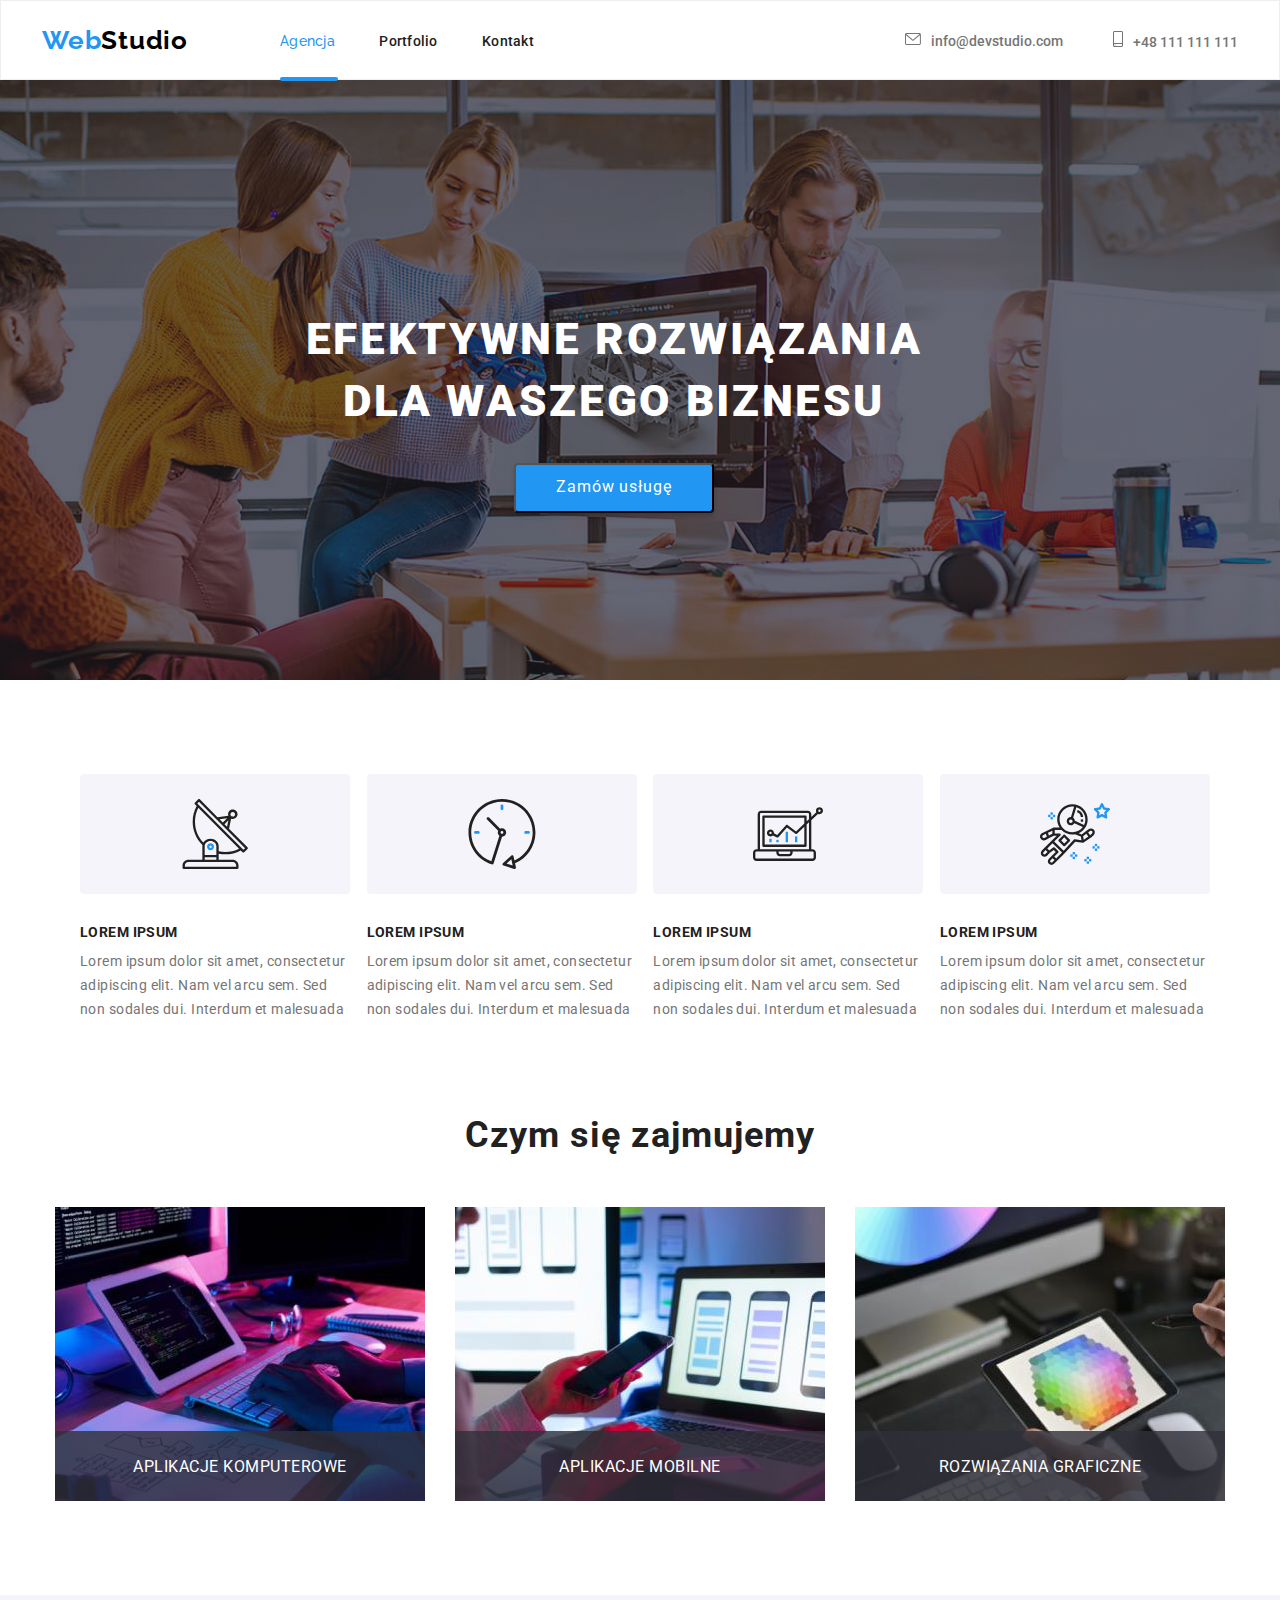
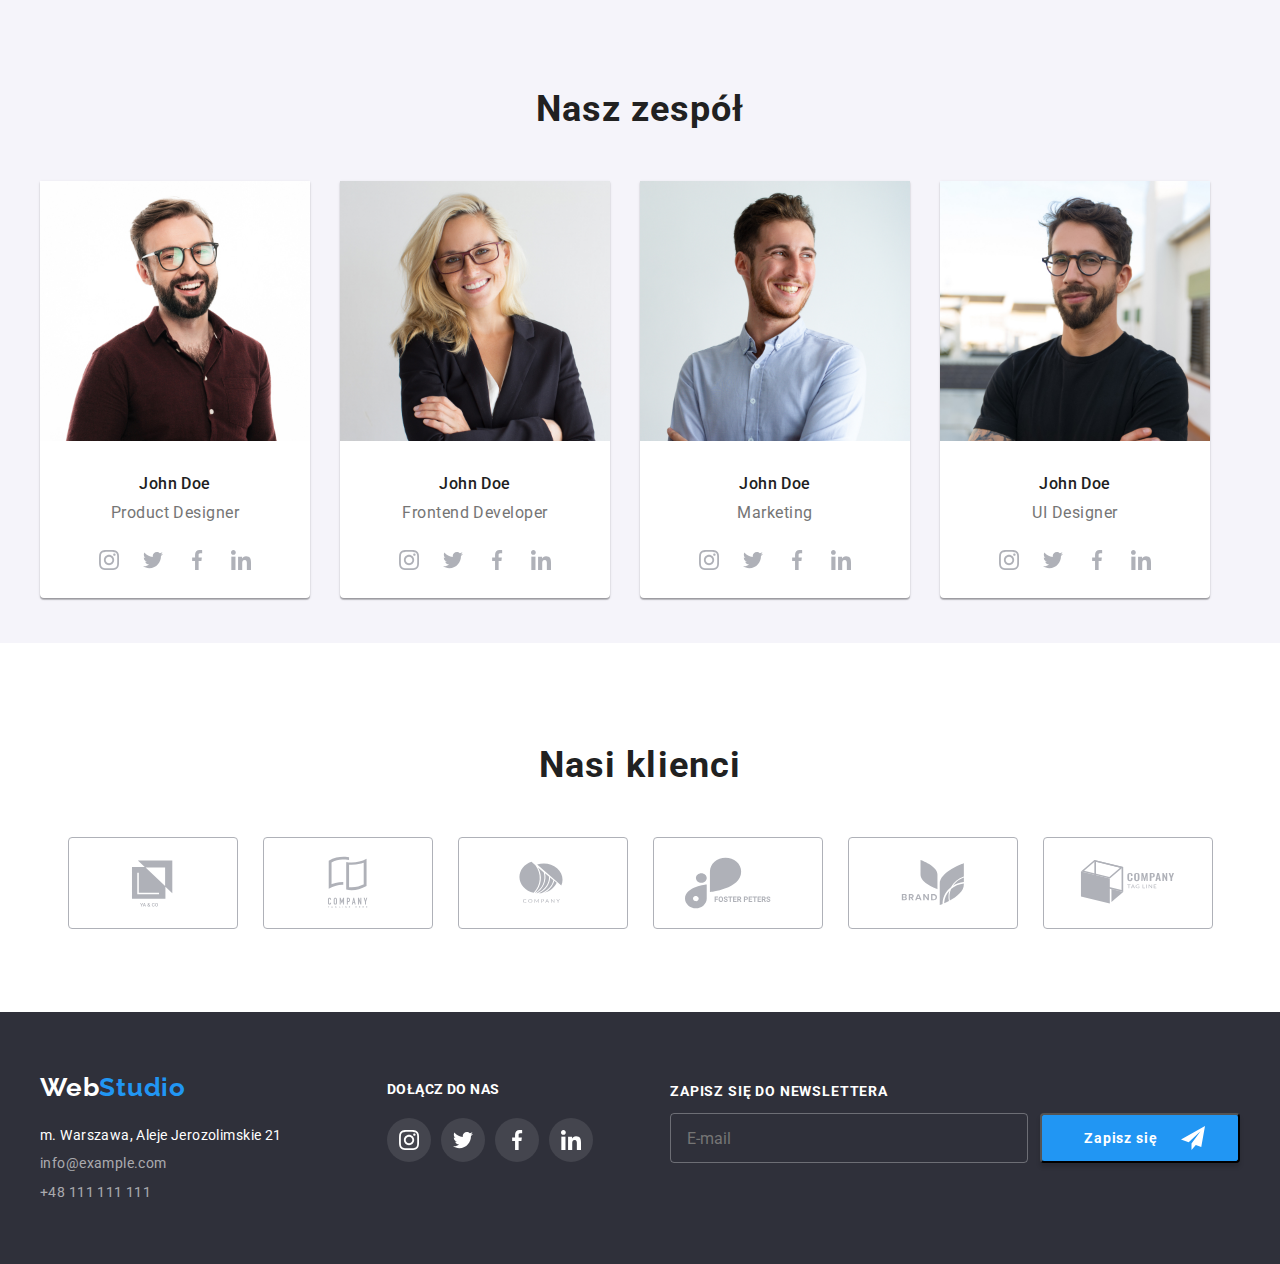
<file: index.html>
<!DOCTYPE html>
<html lang="pl">
<head>
    <meta charset="UTF-8">
    <meta http-equiv="X-UA-Compatible" content="IE=edge">
    <meta name="viewport" content="width=device-width, initial-scale=1.0">
    <title>Studio</title>
    <link rel="stylesheet" href="https://cdnjs.cloudflare.com/ajax/libs/modern-normalize/1.0.0/modern-normalize.min.css" />
    <link rel="stylesheet" href="./css/main.min.css" />
    <link rel="stylesheet" href="https://cdnjs.cloudflare.com/ajax/libs/animate.css/4.1.1/animate.min.css" />
    <link href="https://fonts.googleapis.com/css2?family=Raleway:wght@700&family=Roboto:wght@400;500;700;900&display=swap"
        rel="stylesheet">
</head>
<body>
    <header>
        <div class="container">
            <div class="menu">
                <a class="logo__link" href="index.html"><span class="logo__web">Web</span>Studio</a>
                <nav>
                    <a class="nav__agency--active" href="index.html">Agencja</a>
                    <a class="nav__portfolio" href="portfolio.html">Portfolio</a>
                    <a class="nav__contact" href="#kontakt">Kontakt</a>
                </nav>
            
                <div class="mail">
                    <svg class="mail-icon" width="16" height="12">
                        <use href="./images/icons.svg#icon-envelope"></use>
                    </svg>info@devstudio.com</div>

                <div class="tel">
                    <svg class="tel-icon" width="10" height="16">
                        <use href="./images/icons.svg#icon-smartphone"></use>
                    </svg>+48 111 111 111</div>
            </div>
        
        </div>
    </header>
    <main>
        <div class="slogan__section">
            <div class="container">
                <div class="slogan__company">
                    <h1 class="slogan__slogan">EFEKTYWNE ROZWIĄZANIA DLA WASZEGO BIZNESU</h1>
                    <button class="slogan__button" type="button" data-modal-open> Zamów usługę</button>
                </div>
            </div>
        </div>
        <div class="advantages__section">
            <div class="container">
                <div class="advantages__box">
                    <ul class="advantages__list">
                        <li class="lorem-ipsum">
<div class="advantages__icon">
    <svg class="advantages-svg" width="70" height="70">
        <use href="./images/icons.svg#icon-satellite"></use>
    </svg>
</div>
                            <h4 class="lorem-ipsum--darker">Lorem ipsum</h4>
                            <p class="lorem-ipsum--lighter">Lorem ipsum dolor sit amet, consectetur adipiscing elit. Nam vel
                                arcu
                                sem. Sed non sodales dui. Interdum et malesuada</p>
                        </li>
                        <li class="lorem-ipsum">
<div class="advantages__icon">
    <svg class="advantages-svg" width="70" height="70">
        <use href="./images/icons.svg#icon-clock"></use>
    </svg>
</div>
                            <h4 class="lorem-ipsum--darker">Lorem ipsum</h4>
                            <p class="lorem-ipsum--lighter">Lorem ipsum dolor sit amet, consectetur adipiscing elit. Nam vel
                                arcu
                                sem. Sed non sodales dui. Interdum et
                                malesuada</p>
                        </li>
                        <li class="lorem-ipsum">
<div class="advantages__icon">
    <svg class="advantages-svg" width="70" height="70">
        <use href="./images/icons.svg#icon-diagram"></use>
    </svg>
</div>
                            <h4 class="lorem-ipsum--darker">Lorem ipsum</h4>
                            <p class="lorem-ipsum--lighter">Lorem ipsum dolor sit amet, consectetur adipiscing elit. Nam vel
                                arcu
                                sem. Sed non sodales dui. Interdum et
                                malesuada</p>
                        </li>
                        <li class="lorem-ipsum">
                            <div class="advantages__icon">
                                <svg class="advantages-svg" width="70" height="70">
                                    <use href="./images/icons.svg#icon-astronaut"></use>
                                </svg>
                            </div>
                            <h4 class="lorem-ipsum--darker">Lorem ipsum</h4>
                            <p class="lorem-ipsum--lighter">Lorem ipsum dolor sit amet, consectetur adipiscing elit. Nam vel
                                arcu
                                sem. Sed non sodales dui. Interdum et
                                malesuada</p>
                        </li>
                    </ul>
                </div>
            </div>
        </div>
        <div class="what-we-do">
            <div class="container">
                <section class="what-we-do__section">
                    <h2 class="what-we-do__text">Czym się zajmujemy</h2>
                    <div class="what-we-do__examples">
                        <div class="what-we-do__card">
                        <img class="code" src="images/code.jpg"
                            alt="Zdjęcie przedstawia procedurę tworzenia aplikacji/strony przez programistę na podstawie schematu znajdującego się na kartce"
                            width="370" height="294" />
                            <p class="product-type">Aplikacje komputerowe </p>
                        </div>
                       <div class="what-we-do__card">
                           <img class="design" src="images/design.jpg"
                            alt="Zdjęcie przedstawia proces przygotowywaniu  wizualnego układu strony/aplikacji przez programistę na podstawie wytycznych dostarczonych przez klienta"
                            width="370" height="294" />
                            <p class="product-type-2">Aplikacje mobilne </p>
                        </div>
                        <div class="what-we-do__card">
                            <img class="color-picture" src="images/color.jpg"
                            alt="Zdjęcie przestawia moment doboru kolorystyki odpowiedniej do wizualnego wyglądu strony/aplikacji"
                            width="370" height="294" />
                            <p class="product-type-3">Rozwiązania graficzne </p>
                        </div>
                    </div>
                </section>
            </div>
        </div>
        <div class="our-team">
            <div class="container">
                <section class="our-team__section">
                    <h2 class="our-team__text">Nasz zespół</h2>
                    <ul class="our-team__members-list">
                        <li class="our-team__member">
                            <img src="images/productdesigner.jpg"
                                alt="Zdjęcie przedstawia  szeroko uśmiechającego się mężczyznę w okularach z zarostem na twarzy"
                                width="270" height="260" />
                            <p class="member-name">John Doe</p>
                            <p class="member-class">Product Designer</p>
                            <div class="social">
                                <a class="social-icon">
                                    <svg class="instagram" width="20" height="20">
                                        <use href="./images/icons.svg#icon-instagram"></use>
                                    </svg>
                                </a>
                                <a class="social-icon">
                                    <svg class="twitter" width="20" height="20">
                                        <use href="./images/icons.svg#icon-twitter"></use>
                                    </svg>
                                </a>
                                <a class="social-icon">
                                    <svg class="facebook" width="20" height="20">
                                        <use href="./images/icons.svg#icon-facebook"></use>
                                    </svg>
                                </a>
                                <a class="social-icon">
                                    <svg class="linkedin" width="20" height="20">
                                        <use href="./images/icons.svg#icon-linkedin"></use>
                                    </svg>
                                </a>
                                </div>
                        </li>
                        <li class="our-team__member">
                            <img src="images/frontenddeveloper.jpg"
                                alt="Zdjęcie przedstawia  szeroko uśmiechającą się kobietę w okularach" width="270"
                                height="260" />
                            <p class="member-name">John Doe</p>
                            <p class="member-class">Frontend Developer</p>
                            <div class="social">
                                <a class="social-icon">
                                    <svg class="instagram" width="20" height="20">
                                        <use href="./images/icons.svg#icon-instagram"></use>
                                    </svg>
                                </a>
                                <a class="social-icon">
                                    <svg class="twitter" width="20" height="20">
                                        <use href="./images/icons.svg#icon-twitter"></use>
                                    </svg>
                                </a>
                                <a class="social-icon">
                                    <svg class="facebook" width="20" height="20">
                                        <use href="./images/icons.svg#icon-facebook"></use>
                                    </svg>
                                </a>
                                <a class="social-icon">
                                    <svg class="linkedin" width="20" height="20">
                                        <use href="./images/icons.svg#icon-linkedin"></use>
                                    </svg>
                                </a>
                                </div>
                        </li>
                        <li class="our-team__member">
                            <img src="images/marketing.jpg" alt="Zdjęcie przedstawia szeroko uśmiechającego się mężczyznę"
                                width="270" height="260" />
                            <p class="member-name">John Doe</p>
                            <p class="member-class">Marketing</p>
                            <div class="social">
                                <a class="social-icon">
                                    <svg class="instagram" width="20" height="20">
                                        <use href="./images/icons.svg#icon-instagram"></use>
                                    </svg>
                                </a>
                                <a class="social-icon">
                                    <svg class="twitter" width="20" height="20">
                                        <use href="./images/icons.svg#icon-twitter"></use>
                                    </svg>
                                </a>
                                <a class="social-icon">
                                    <svg class="facebook" width="20" height="20">
                                        <use href="./images/icons.svg#icon-facebook"></use>
                                    </svg>
                                </a>
                                <a class="social-icon">
                                    <svg class="linkedin" width="20" height="20">
                                        <use href="./images/icons.svg#icon-linkedin"></use>
                                    </svg>
                                </a>
                                </div>
                        </li>
                        <li class="our-team__member">
                            <img src="images/uidesigner.jpg"
                                alt="Zdjęcie przedstawia lekko uśmiechającego się mężczyznę w okularach" width="270"
                                height="260" />
                            <p class="member-name">John Doe</p>
                            <p class="member-class">UI Designer</p> 
                                    <div class="social">
                                        <a class="social-icon">
                                            <svg class="instagram" width="20" height="20">
                                                <use href="./images/icons.svg#icon-instagram"></use>
                                            </svg>
                                       </a>
                                    <a class="social-icon">
                                        <svg class="twitter" width="20" height="20">
                                            <use href="./images/icons.svg#icon-twitter"></use>
                                        </svg>
                                    </a>
                                    <a class="social-icon">
                                        <svg class="facebook" width="20" height="20">
                                            <use href="./images/icons.svg#icon-facebook"></use>
                                        </svg>
                                    </a>
                                    <a class="social-icon">
                                        <svg class="linkedin" width="20" height="20">
                                            <use href="./images/icons.svg#icon-linkedin"></use>
                                        </svg>
                                    </a>
                                    </div>
                        </li>
                    </ul>
                </section>
            </div>
        </div>
        <div class="our-customers__section">
                <h2 class="our-customers__text">Nasi klienci</h2>
                <div class="customers-icons-container">
        <div class="customer-icon">
        <svg class="customer-svg" width="106" height="60">
            <use href="./images/icons.svg#icon-logo-ya-co"></use>
        </svg>
        </div>
       <div class="customer-icon">
        <svg class="customer-svg" width="106" height="60">
            <use href="./images/icons.svg#icon-company-tag-line-here"></use>
        </svg>
        </div>
        <div class="customer-icon">
        <svg class="customer-svg" width="106" height="60">
            <use href="./images/icons.svg#icon-company"></use>
        </svg>
        </div>
        <div class="customer-icon">
        <svg class="customer-svg" width="106" height="60">
            <use href="./images/icons.svg#icon-foster-peters"></use>
        </svg>
        </div>
        <div class="customer-icon">
        <svg class="customer-svg" width="106" height="60">
            <use href="./images/icons.svg#icon-logo-brand"></use>
        </svg>
        </div>
        <div class="customer-icon">
        <svg class="customer-svg" width="106" height="60">
            <use href="./images/icons.svg#icon-company-tag-line"></use>
        </svg>
        </div>
        </div>
            </div>
    
    </main>
<footer class="footer__section">
    <div class="footer__container">
        <div class="footer">
            <div><a class="logo__footer" href="index.html">Web<span class="logo__footer-span">Studio</span></a></div>
            <div>
                <address class="address" id="kontakt">
                    <span class="address__footer">m. Warszawa, Aleje Jerozolimskie 21</span>
                    <span class="mail__footer">info@example.com</span>
                    <span class="tel__footer">+48 111 111 111</span>
                </address>
            </div>
        </div>
        <div class="social__footer">
            <b class="social__footer-text"> DOŁĄCZ DO NAS </b>

            <div class="social__footer-icons">
                <a class="social-icon-footer">
                    <svg class="instagram-footer" width="20" height="20">
                        <use href="./images/icons.svg#icon-instagram"></use>
                    </svg>
                </a>
                <a class="social-icon-footer">
                    <svg class="twitter-footer" width="20" height="20">
                        <use href="./images/icons.svg#icon-twitter"></use>
                    </svg>
                </a>
                <a class="social-icon-footer">
                    <svg class="facebook-footer" width="20" height="20">
                        <use href="./images/icons.svg#icon-facebook"></use>
                    </svg>
                </a>
                <a class="social-icon-footer">
                    <svg class="linkedin-footer" width="20" height="20">
                        <use href="./images/icons.svg#icon-linkedin"></use>
                    </svg>
                </a>
            </div>
        </div>

        <div class="newsletter">
            <p class="newsletter__assignment">zapisz się do newslettera</p>
            <form class="newsletter__box">
                <label>
                    <input class="newsletter__email" type="email" name="email-newsletter" placeholder="E-mail" />
                </label>
                <button class="newsletter__button" type="submit">Zapisz się
                    <svg class="icon-send" width="24" height="24">
                        <use href="./images/icons.svg#icon-send"></use>
                    </svg></button>
            </form>
        </div>


    </div>
</footer>
     <div class="backdrop is-hidden" data-modal> 
        <div class="modal">
            <button type="button" class="modal__button--close" data-modal-close>
                <svg class="close-button-icon" width="18" height="18">
                    <use href="./images/icons.svg#icon-close-black"></use>
                </svg>
            </button>
            <div class="modal__title">Zostaw swoje dane w formularzu poniżej</div>
            <div class="modal__form">
                <form>
                    <label class="data">
                        Imię
                        <div class="input">
            
                            <svg class="icon-person" width="18" height="18">
                                <use href="./images/icons.svg#icon-person-black"></use>
                            </svg>
                            <input class="text-area" type="text" name="name" />
                    </div></label>
                    <label class="data">
                        Telefon
                        <div class="input">
                        
                            <svg class="icon-phone" width="18" height="18">
                                <use href="./images/icons.svg#icon-phone-black"></use>
                            </svg>
                            <input class="text-area" type="tel" name="phone-number" />
                    </div></label>
                    <label class="data">
                        Email
                        <div class="input">
                            <svg class="icon-email" width="18" height="18">
                                <use href="./images/icons.svg#icon-email-black"></use>
                            </svg>
                            <input class="text-area" type="email" name="email" />
                    </div></label>
                    <label class="data"
                    >Komentarz
                        <div class="input-2">
                            <textarea class="text-area-2" name="comment" placeholder="Wprowadź tekst"></textarea>
                    </div></label>
                    <div class="statement">
                        <input class="checkbox visually-hidden" type="checkbox" name="statement" id="statement" />
                        <label class="statement__text" for="statement">
                            Oświadczam iż akceptuję <span class="statement--underline">Regulamin</span>
                            i <span class="statement--underline">Politykę Prywatności</span>.
                        </label>
                    </div>
                    <button class="statement__form-button" type="submit">Wyślij</button>
                </form>
                </div>
        </div>
    </div>
    <script src="js/modal.js"
    type="text/javascript"></script>
</body>
</html>
</file>
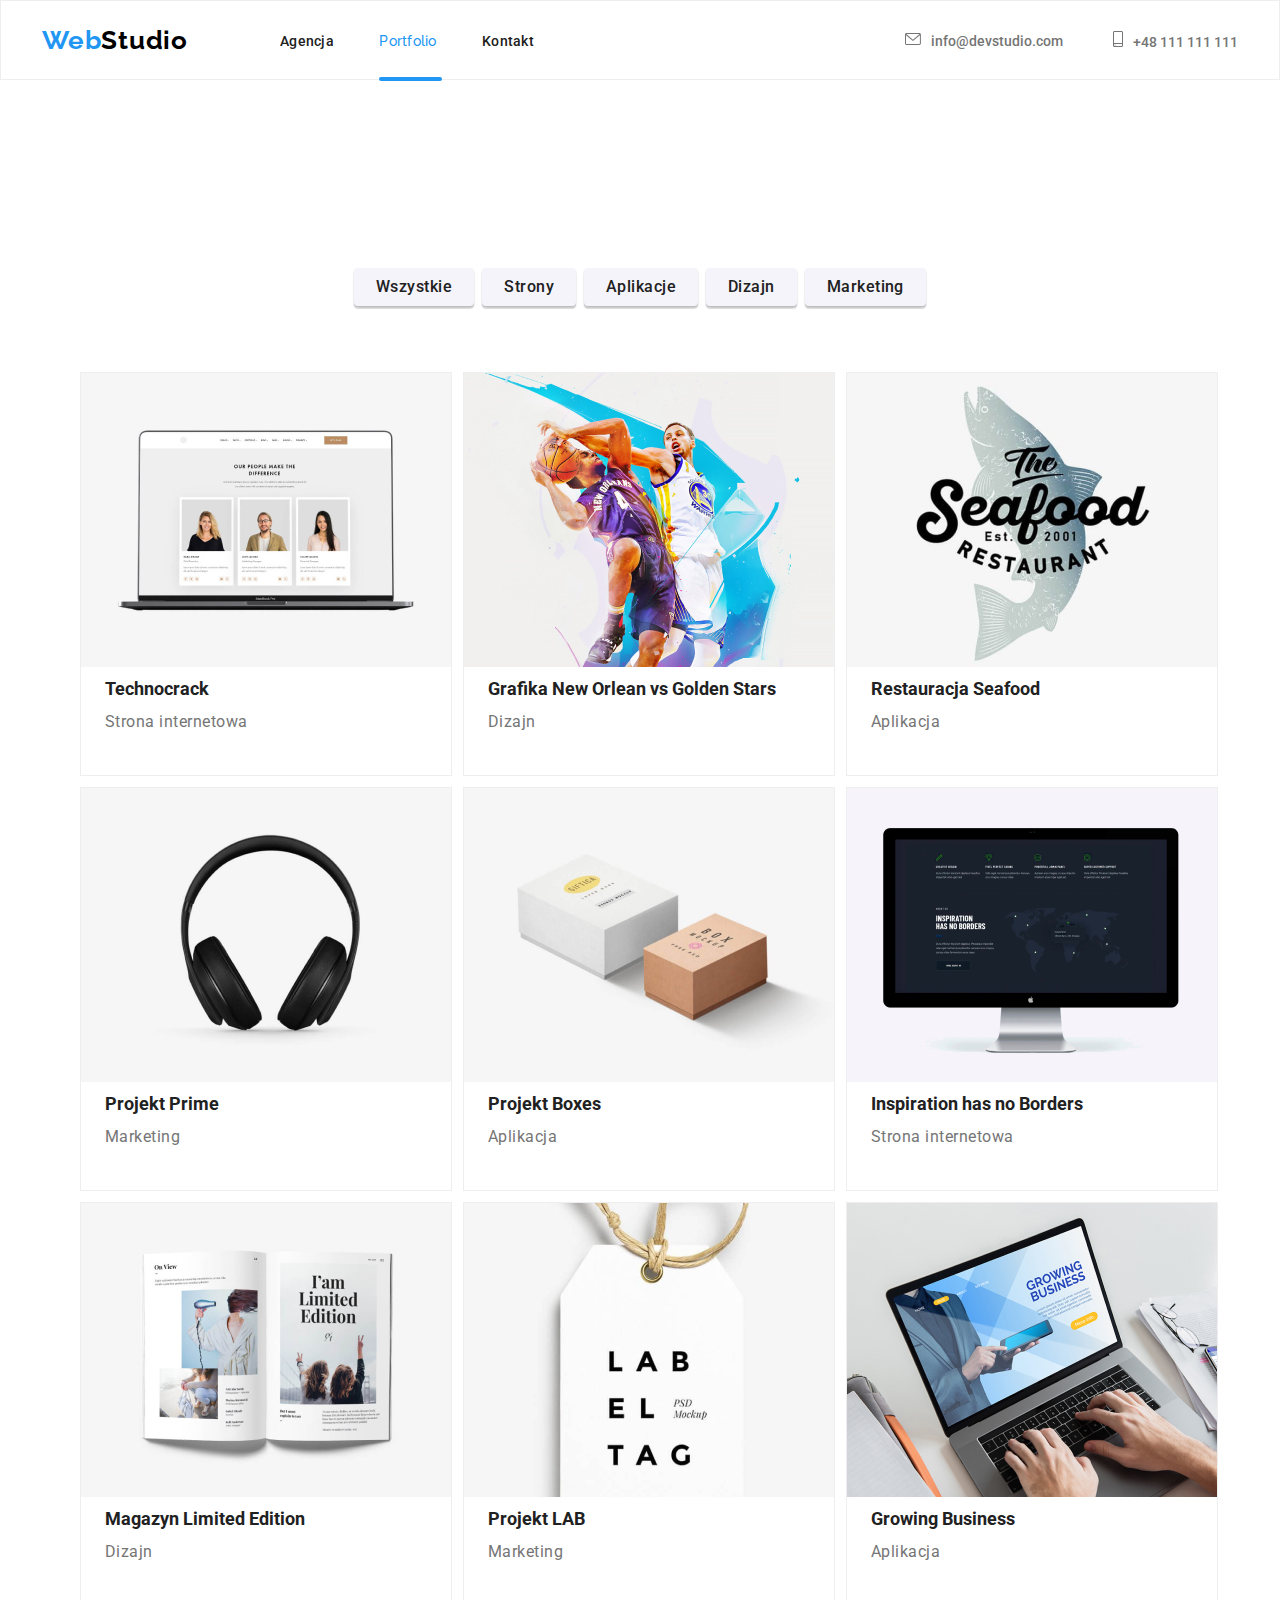
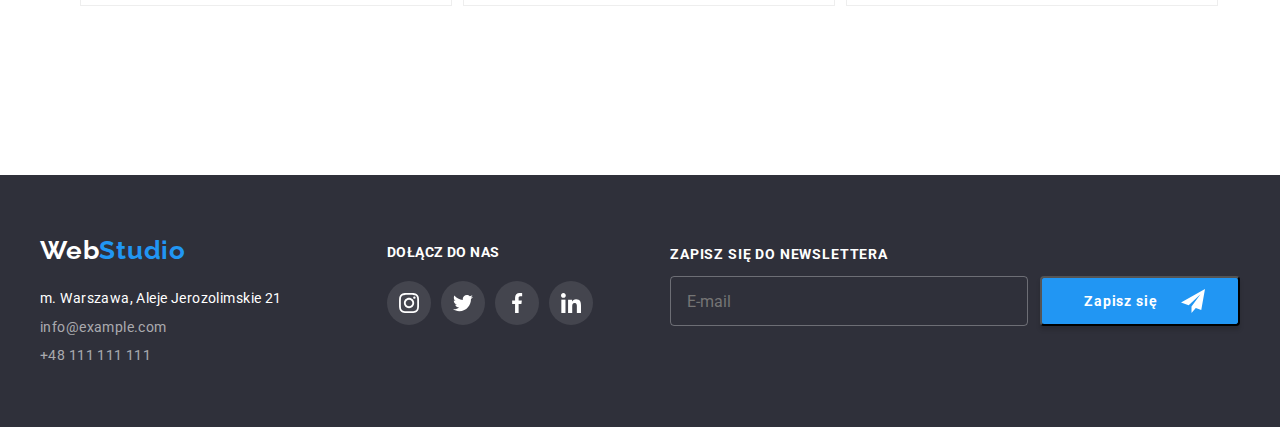
<file: portfolio.html>
<!DOCTYPE html>
<html lang="pl">

<head>
    <meta charset="UTF-8">
    <meta http-equiv="X-UA-Compatible" content="IE=edge">
    <meta name="viewport" content="width=device-width, initial-scale=1.0">
    <title>Studio</title>
    <link rel="stylesheet"
        href="https://cdnjs.cloudflare.com/ajax/libs/modern-normalize/1.0.0/modern-normalize.min.css" />
    <link rel="stylesheet" href="./css/main.min.css" />
    <link rel="stylesheet" href="https://cdnjs.cloudflare.com/ajax/libs/animate.css/4.1.1/animate.min.css" />
    <link
        href="https://fonts.googleapis.com/css2?family=Raleway:wght@700&family=Roboto:wght@400;500;700;900&display=swap"
        rel="stylesheet">
</head>

<body>
 <header>
    <div class="container">
        <div class="menu">
            <a class="logo__link" href="index.html"><span class="logo__web">Web</span>Studio</a>
            <nav>
                <a class="nav__agency" href="index.html">Agencja</a>
                <a class="nav__portfolio--active" href="portfolio.html">Portfolio</a>
                <a class="nav__contact" href="#kontakt">Kontakt</a>
            </nav>
            <div class="mail">
                <svg class="mail-icon" width="16" height="12">
                    <use href="./images/icons.svg#icon-envelope"></use>
                </svg>info@devstudio.com</div>

            <div class="tel">
                <svg class="tel-icon" width="10" height="16">
                    <use href="./images/icons.svg#icon-smartphone"></use>
                </svg>+48 111 111 111</div>
        </div>
    </div>
</header>
    <main>
    <div class="portfolio__section">
        <div class="portfolio__container">
<div class="portfolio__list">
    <div class="filters">
        <ul class="filters__list">
           <li class="button__list">
               <button class="button-1" type="button">
                   Wszystkie
                </button>
            </li> 
           <li class="button__list">
               <button  class="button-2" type="button">
                   Strony
                </button>
            </li>
           <li class="button__list">
               <button class="button-3" type="button">
                   Aplikacje
                </button>
            </li>
           <li class="button__list">
               <button class="button-4" type="button">
                   Dizajn
                </button>
            </li>
           <li class="button__list">
               <button class="button-5" type="button">
                   Marketing
                </button>
            </li>
        </ul>
    </div>

<!--Projekty-->
    <div class="projects">
    <div class="portfolio__container">
        <ul class="projects__list">
            <li class="projects__list-list">
                <div class="projects__name-card">
                    <figure class="projects__card">
                        <img class="projects__image" src="images/techoncrack.jpg"
                            alt="Zdjęcie przedstawia laptopa, na którego ekranie widać przykładową stronę internetową"
                            width="370" 
                            height="294">
                        <div class="projects__overlay">
                            <p class="technocrack-bullsht"> Technocrack jest popularną platformą wykorzystywaną do rozpowszechniania
                                koronawirusa. Firmy wykorzystują tę platformę
                                do celów szpiegowskich i ataków na niezabezpieczone serwery konkurencji.
                            </p>
                        </div>
                        <figcaption class="project__description">
            
                            <b class="project__name">
                                Technocrack
                            </b>
                            <p class="project__type">
                               Strona internetowa 
                            </p>
                            
            
                        </figcaption>
                    </figure>
                </div>
            </li>

            <li class="projects__list-list">
                <div class="projects__name-card">
                    <figure class="projects__card">
                        <img class="projects__image" src="images/grafika-no-vs-gs.jpg"
                            alt="Zdjęcie przedstawia dwóch koszykarzy z przeciwnych drużyn podczas chwili starcia w meczu. W tle widać nowoczesne grafiki tworzące indywidualny design. "
                            width="370" height="294">
                            <div class="projects__overlay">
                            <p class="technocrack-bullsht">Technocrack jest popularną platformą wykorzystywaną do rozpowszechniania koronawirusa. Firmy wykorzystują tę platformę
                            do celów szpiegowskich i ataków na niezabezpieczone serwery konkurencji.
                        </p>
                        </div>
                        <figcaption class="project__description">
            
                            <b class="project__name">Grafika New Orlean vs Golden Stars</b>
                            <p class="project__type">
                              Dizajn  
                            </p>
            
                        </figcaption>
                    </figure>
                </div>
            </li>

            <li class="projects__list-list">
                <div class="projects__name-card">
                    <figure class="projects__card">
                        <img class="projects__image" src="images/restauracja-seafood.jpg" 
                        alt="Zdjęcie przedstawia logo restauracji z owocami morza. Na pierwszym planie widnieje napis THE SEAFOOD EST.2001 RESTAURANT. Na drugim planie znajdyje się ryba. Napis nachodzi na rybę. " 
                        width="370" height="294">
                        <div class="projects__overlay">
                            <p class="technocrack-bullsht">
                            Technocrack jest popularną platformą wykorzystywaną do rozpowszechniania koronawirusa. Firmy wykorzystują tę platformę
                            do celów szpiegowskich i ataków na niezabezpieczone serwery konkurencji.
                        </p>  
                        </div>
                        <figcaption class="project__description">
            
                            <b class="project__name">Restauracja Seafood</b>
                            <p class="project__type">
                               Aplikacja
                            </p>
            
                        </figcaption>
                    </figure>
                </div>
            </li>

            <li class="projects__list-list">
                <div class="projects__name-card">
                    <figure class="projects__card">
                        <img class="projects__image" src="images/projekt-prime.jpg" 
                             alt="Zjęcie przedstawia duże ,czarne ,nauszne słuchawki bezprzewodowe " 
                             width="370" height="294">
                             <div class="projects__overlay">
                        <p class="technocrack-bullsht"> Technocrack jest popularną platformą wykorzystywaną do rozpowszechniania koronawirusa. Firmy wykorzystują tę platformę
                            do celów szpiegowskich i ataków na niezabezpieczone serwery konkurencji.
                        </p>  
                        </div>
                        <figcaption class="project__description">
            
                            <b class="project__name">Projekt Prime</b>
                            <p class="project__type">
                               Marketing
                            </p>
            
                        </figcaption>
                    </figure>
                </div>
            </li>

            <li class="projects__list-list">
                <div class="projects__name-card">
                    <figure class="projects__card">
                        <img  class="projects__image" src="images/projekt-boxes.jpg"
                             alt="Zdjęcie przedstawia dwa pudłka, położone prostopadle do siebie. Jedno pudełko o ma biały kolor z żółtymi dodatkami i jest większe od drugiego o połowę. Drugie pudełko ma łososiowy kolor." 
                             width="370" height="294">
                             <div class="projects__overlay">
                        <p class="technocrack-bullsht"> Technocrack jest popularną platformą wykorzystywaną do rozpowszechniania koronawirusa. Firmy wykorzystują tę platformę
                            do celów szpiegowskich i ataków na niezabezpieczone serwery konkurencji.
                        </p>  
                        </div>
                        <figcaption class="project__description">
            
                            <b class="project__name">Projekt Boxes</b>
                            <p class="project__type">
                               Aplikacja
                            </p>
            
                        </figcaption>
                    </figure>
                </div>
            </li>

            <li class="projects__list-list">
                <div class="projects__name-card">
                    <figure class="projects__card">
                        <img class="projects__image" src="images/inspiration-has-no-borders.jpg" 
                             alt="Zdjęcie przestawia nowoczesny monitor, na którego ekranie widać czarną stronę z zarysem mapy świata oraz z białym napisem INSPIRATION HAS NO BORDERS"
                             width="370" 
                             height="294">
                             <div class="projects__overlay">
                        <p class="technocrack-bullsht"> Technocrack jest popularną platformą wykorzystywaną do rozpowszechniania koronawirusa. Firmy wykorzystują tę platformę
                            do celów szpiegowskich i ataków na niezabezpieczone serwery konkurencji.
                        </p>  
                        </div>
                        <figcaption class="project__description">
            
                            <b class="project__name">Inspiration has no Borders</b>
                            <p class="project__type">
                               Strona internetowa
                            </p>
            
                        </figcaption>
                    </figure>
                </div>
            </li>

            <li class="projects__list-list">
                <div class="projects__name-card">
                    <figure class="projects__card">
                        <img class="projects__image" src="images/magazyn-limited-edition.jpg" 
                             alt="Zdjęcie przedstawia 2 strony kolorowego magazynu. Na pierwszej stronie widać 2 zdjęcia oraz krótkie opisy.Druga strona składa się z duzęgo zdjęcia na którym widnieje napis I'M A LIMITED EDITION , oraz krótki opis." 
                             width="370" height="294">
                            <div class="projects__overlay">
                        <p class="technocrack-bullsht"> Technocrack jest popularną platformą wykorzystywaną do rozpowszechniania koronawirusa. Firmy wykorzystują tę platformę
                            do celów szpiegowskich i ataków na niezabezpieczone serwery konkurencji.
                        </p>   
                        </div>
                        <figcaption class="project__description">
            
                            <b class="project__name">Magazyn Limited Edition</b>
                            <p class="project__type">
                               Dizajn
                            </p>
            
                        </figcaption>
                    </figure>
                </div>
            </li>

            <li class="projects__list-list">
                <div class="projects__name-card">
                    <figure class="projects__card">
                        <img class="projects__image" src="images/projekt-lab.jpg"
                             alt="Zdjecie przedstawia białą metkę  na sznurku ,z napisem LABELTAG  "
                             width="370" height="294">
                            <div class="projects__overlay">
                        <p class="technocrack-bullsht"> Technocrack jest popularną platformą wykorzystywaną do rozpowszechniania koronawirusa. Firmy wykorzystują tę platformę
                            do celów szpiegowskich i ataków na niezabezpieczone serwery konkurencji.
                        </p>
                    </div>
                        <figcaption class="project__description">
            
                            <b class="project__name">Projekt LAB</b>
                            <p class="project__type">
                               Marketing
                            </p>
            
                        </figcaption>
                    </figure>
                </div>
            </li>

            <li class="projects__list-list">
                <div class="projects__name-card">
                    <figure class="projects__card">
                        <img class="projects__image" src="images/growing-business.jpg"
                         alt="Zdjęcie przedstawia laptopa, na którym ktoś trztyma ręce. Na ekranie laptopa widnieje strona internetowa z napisem GROWNIG BUSINESS"
                          width="370" height="294">
                          <div class="projects__overlay">
                        <p class="technocrack-bullsht"> Technocrack jest popularną platformą wykorzystywaną do rozpowszechniania koronawirusa. Firmy wykorzystują tę platformę
                            do celów szpiegowskich i ataków na niezabezpieczone serwery konkurencji.
                        </p> 
                        </div>
                        <figcaption class="project__description">
            
                            <b class="project__name">Growing Business</b>
                            <p class="project__type">
                               Aplikacja
                            </p>
            
                        </figcaption>
                    </figure>
                </div>
            </li>


        </ul>
    </div>
</div>
</div>
    
    </main>

<footer class="footer__section">
    <div class="footer__container">
        <div class="footer">
            <div><a class="logo__footer" href="index.html">Web<span class="logo__footer-span">Studio</span></a></div>
            <div>
                <address class="address" id="kontakt">
                    <span class="address__footer">m. Warszawa, Aleje Jerozolimskie 21</span>
                    <span class="mail__footer">info@example.com</span>
                    <span class="tel__footer">+48 111 111 111</span>
                </address>
            </div>
        </div>
        <div class="social__footer">
            <b class="social__footer-text"> DOŁĄCZ DO NAS </b>

            <div class="social__footer-icons">
                <a class="social-icon-footer">
                    <svg class="instagram-footer" width="20" height="20">
                        <use href="./images/icons.svg#icon-instagram"></use>
                    </svg>
                </a>
                <a class="social-icon-footer">
                    <svg class="twitter-footer" width="20" height="20">
                        <use href="./images/icons.svg#icon-twitter"></use>
                    </svg>
                </a>
                <a class="social-icon-footer">
                    <svg class="facebook-footer" width="20" height="20">
                        <use href="./images/icons.svg#icon-facebook"></use>
                    </svg>
                </a>
                <a class="social-icon-footer">
                    <svg class="linkedin-footer" width="20" height="20">
                        <use href="./images/icons.svg#icon-linkedin"></use>
                    </svg>
                </a>
            </div>
        </div>

        <div class="newsletter">
            <p class="newsletter__assignment">zapisz się do newslettera</p>
            <form class="newsletter__box">
                <label>
                    <input class="newsletter__email" type="email" name="email-newsletter" placeholder="E-mail" />
                </label>
                <button class="newsletter__button" type="submit">Zapisz się
                    <svg class="icon-send" width="24" height="24">
                        <use href="./images/icons.svg#icon-send"></use>
                    </svg></button>
            </form>
        </div>


    </div>
</footer>

   

</body>

</html>
</file>
<file: css/main.min.css>
.visually-hidden{position:absolute !important;clip:rect(1px 1px 1px 1px);clip:rect(1px, 1px, 1px, 1px);padding:0 !important;border:0 !important;height:1px !important;width:1px !important;overflow:hidden}:root{--main-font: "Roboto", sans-serif;--secondary-font: "Raleway", sans-serif;--main-color: #2196f3}body{font-family:var(--main-font),"Raleway";color:var(--main-color);background-color:#ffffff;font-family:Roboto}.backdrop{position:fixed;top:0;right:0;bottom:0;left:0;background:rgba(0,0,0,0.2);display:flex;align-content:center;transition:opacity 1s cubic-bezier(0.19, 1, 0.22, 1)}.container{width:1200px;margin:0 auto}.customers-icons-container{display:flex;flex-direction:row;margin-bottom:83px}.footer__container{width:1200px;margin:0 auto;display:flex;flex-wrap:nowrap;align-items:center}.newsletter__container{width:570px;display:flex;padding-right:371px;flex-direction:column;justify-content:center}.portfolio__container{background:#ffffff;width:1200px;margin:0 auto;display:flex;flex-wrap:nowrap;justify-content:center}header{height:80px;border:1px solid;border-color:#eee}.nav__contact{font-weight:500;font-size:14px;letter-spacing:0.02em;color:#212121;text-decoration:none;transition:color 250ms linear}.nav__contact:hover,.nav__contact:focus{color:var(--main-color);cursor:pointer}.mail{margin-left:371px;font-weight:500;font-size:14px;color:#757575;display:flex;justify-content:space-between;transition:color 250ms linear}.mail:hover,.mail:focus{color:var(--main-color);cursor:pointer}.mail-icon{margin-right:10px;fill:#757575}.mail-icon:hover,.mail-icon:focus{fill:var(--main-color)}.tel-icon{margin-right:10px;fill:#757575}.tel-icon:hover,.tel-icon:focus{fill:var(--main-color)}.tel{margin-left:50px;font-weight:500;font-size:14px;color:#757575;transition:color 250ms linear}.tel:hover,.tel:focus{color:var(--main-color);cursor:pointer}.tel__footer{color:rgba(255,255,255,0.6);transition:color 250ms linear}.tel__footer:hover,.tel__footer:focus{color:var(--main-color);cursor:pointer}.address{width:255px;height:81px;margin-top:20px;display:flex;flex-wrap:nowrap;flex-direction:column;justify-content:space-between;font-style:normal;font-size:14px;line-height:24px;letter-spacing:0.03em;flex-wrap:nowrap}.address__footer{color:#FFFFFF}.nav__agency--active{color:var(--main-color);font-family:var(--secondary-font);font-weight:500;font-size:14px;letter-spacing:0.02em}.nav__agency--active::after{content:"";position:absolute;height:4px;background:var(--main-color);border-radius:2px;bottom:0;left:0;width:58px;height:4px}.nav__agency{font-weight:500;font-size:14px;letter-spacing:0.02em;color:#212121;text-decoration:none;transition:color 250ms linear}.nav__agency:hover,.nav__agency:focus{color:var(--main-color)}.nav__portfolio{font-weight:500;font-size:14px;letter-spacing:0.02em;color:#212121;text-decoration:none;transition:color 250ms linear}.nav__portfolio:active,.nav__portfolio:hover,.nav__portfolio:focus{color:var(--main-color)}a{text-decoration:none;color:#000}ul{list-style-type:none}.menu{height:80px;width:1200px;display:flex;justify-content:center;align-items:center;flex-wrap:nowrap}.logo__link{width:145px;height:31px;font-family:Raleway;font-weight:bold;font-size:26px;letter-spacing:0.03em;color:#000000;text-decoration:none;transition:color 250ms linear}.logo__web{color:var(--main-color)}.logo__link:hover,.logo__link:focus{color:var(--main-color);cursor:pointer}.logo__footer{font-family:Raleway;font-weight:bold;font-size:26px;line-height:31px;letter-spacing:0.03em;text-decoration:none;color:#fff;transition:color 250ms linear}.logo__footer:hover,.logo__footer:focus{color:var(--main-color);cursor:pointer}.logo__footer-span{color:var(--main-color)}.mail{margin-left:371px;font-weight:500;font-size:14px;color:#757575;display:flex;justify-content:space-between;transition:color 250ms linear}.mail:hover,.mail:focus{color:var(--main-color);cursor:pointer}.mail-icon{margin-right:10px;fill:#757575}.mail-icon:hover,.mail-icon:focus{fill:var(--main-color)}.mail__footer{color:rgba(255,255,255,0.6);transition:color 250ms linear}.mail__footer:hover,.mail__footer:focus{color:var(--main-color);cursor:pointer}.social{width:206px;height:44px;margin:16px auto;display:flex;align-items:center;justify-content:center}.social-icon{width:44px;height:44px;border-radius:50%;display:flex;justify-content:center;align-items:center;fill:#fff;transition-property:var(--main-color);transition-duration:250ms}.social-icon:hover,.social-icon:focus{background-color:var(--main-color);cursor:pointer;fill:#fff}.social-icon:hover:hover>.instagram,.social-icon:hover:hover>.twitter,.social-icon:hover:hover>.facebook,.social-icon:hover:hover>.linkedin,.social-icon:focus:hover>.instagram,.social-icon:focus:hover>.twitter,.social-icon:focus:hover>.facebook,.social-icon:focus:hover>.linkedin{fill:#fff}.instagram,.twitter,.facebook,.linkedin{fill:#AFB1B8}.social__footer{margin-right:77px;margin-bottom:32px;display:flex;flex-direction:column}.social__footer-text{color:#fff;margin-bottom:20px;font-weight:bold;text-transform:uppercase;font-size:14px;line-height:1.1;letter-spacing:0.03em}.social-icon-footer{background-color:rgba(255,255,255,0.1);transition-property:var(--main-color);transition-duration:250ms}.instagram-footer,.twitter-footer,.facebook-footer,.linkedin-footer{fill:#fff}.social__footer-icons{display:flex;width:206px;height:44px;justify-content:space-between}.social-icon-footer{width:44px;height:44px;border-radius:50%;display:flex;justify-content:center;align-items:center;fill:#fff;transition-property:var(--main-color);transition-duration:250ms}.social-icon-footer:hover,.social-icon-footer:focus{background-color:var(--main-color);cursor:pointer;fill:#fff}.slogan__section{width:100%;height:600px;background:#2F303A;background-image:linear-gradient(rgba(47,48,58,0.4), rgba(47,48,58,0.4)),url("../images/advantages-img.jpg");background-repeat:no-repeat;background-position:center;background-size:cover}.slogan__company{display:flex;flex-direction:column;justify-content:center;align-items:center;width:696px;padding-left:452px;padding-top:200px}.slogan__slogan{width:696px;margin-bottom:0px;justify-content:center;font-weight:900;font-size:44px;line-height:1.4;text-align:center;letter-spacing:0.06em;text-transform:uppercase;color:#FFFFFF}.slogan__button{width:200px;height:50px;margin-top:30px;background:var(--main-color);font-size:16px;letter-spacing:0.06em;padding:0px;color:#FFFFFF;box-shadow:0px 4px 4px rgba(0,0,0,0.15);border-radius:4px;cursor:pointer}.advantages__section{padding-top:94px}.advantages__box{width:1170px}.advantages__icon{width:270px;height:120px;background:#F5F4FA;border-radius:4px;display:flex;align-items:center;justify-content:center;margin-bottom:30px}.advantages__list{list-style:none;margin:0px;display:flex;justify-content:space-between}.lorem-ipsum{width:270px}.lorem-ipsum--darker{font-weight:bold;font-size:14px;letter-spacing:0.03em;text-transform:uppercase;color:#212121;margin:0px}.lorem-ipsum--lighter{margin-top:10px;margin-bottom:0px;font-size:14px;line-height:1.7;letter-spacing:0.03em;color:#757575}nav{height:100%;min-width:254px;margin-left:93px;display:flex;justify-content:space-between;align-items:center;position:relative}.what-we-do{height:574px;padding-top:94px;padding-bottom:94px;display:flex;flex-direction:column}.what-we-do__section{height:386px;display:flex;flex-wrap:wrap;justify-content:center;align-content:space-between}.what-we-do__examples{display:flex;justify-content:space-between}.what-we-do__card{position:relative;height:294px}.what-we-do__text{font-weight:bold;font-size:36px;letter-spacing:0.03em;color:#212121;margin:0px;flex-direction:column}.product-type{line-height:1.1;text-align:center;letter-spacing:0.03em;text-transform:uppercase;color:#FFFFFF;height:70px;position:absolute;background:rgba(47,48,58,0.8);linear-gradient:#2F303ACC 80%;padding:27px;bottom:0;margin:0;left:0px;right:0}.product-type-2{line-height:1.1;text-align:center;letter-spacing:0.03em;text-transform:uppercase;color:#FFFFFF;height:70px;position:absolute;background:rgba(47,48,58,0.8);linear-gradient:#2F303ACC 80%;padding:27px;bottom:0;margin:0;left:30px;right:0}.product-type-3{line-height:1.1;text-align:center;letter-spacing:0.03em;text-transform:uppercase;color:#FFFFFF;height:70px;position:absolute;background:rgba(47,48,58,0.8);linear-gradient:#2F303ACC 80%;padding:27px;bottom:0;margin:0;right:0;left:30px}.design,.color-picture{margin-left:30px}.our-team{height:648px;background:#F5F4FA}.our-team__section{padding-top:94px;padding-bottom:94px;justify-content:center}.our-team__text{font-weight:bold;font-size:36px;text-align:center;letter-spacing:0.03em;color:#212121;margin:0px}.our-team__members-list{list-style:none;margin-top:50px;margin-bottom:0;margin-right:0px;padding:0;width:1170px;display:flex;justify-content:space-between}.our-team__member{background:#FFFFFF;box-shadow:0px 1px 3px rgba(0,0,0,0.12),0px 1px 1px rgba(0,0,0,0.14),0px 2px 1px rgba(0,0,0,0.2);border-radius:0px 0px 4px 4px}.member-name{font-weight:500;font-size:16px;text-align:center;letter-spacing:0.03em;color:#212121;margin:0px;margin-top:30px}.member-class{font-size:16px;text-align:center;letter-spacing:0.03em;color:#757575;margin:0px;margin-top:10px}.our-customers__section{display:flex;margin:0 auto;width:1170px;flex-direction:column}.our-customers__text{font-size:36px;line-height:1,17;text-align:center;letter-spacing:0.03em;color:#212121;margin-top:102px;margin-bottom:50px;flex-direction:column}.customer-icon{width:170px;height:92px;border:1px solid #AFB1B8;border-radius:4px;display:flex;justify-content:center;align-items:center;margin:0 auto;flex-direction:row}.customer-icon:hover,.customer-icon:focus{border-color:var(--main-color);cursor:pointer}.customer-icon:hover:hover>.customer-svg,.customer-icon:focus:hover>.customer-svg{fill:var(--main-color)}.customer-svg{fill:#AFB1B8;transition-property:var(--main-color);transition-duration:250ms}.customer-svg:hover,.customer-svg:focus{fill:var(--main-color);cursor:pointer}.footer__section{background:#2F303A;display:flex}.footer{width:1200px;height:252px;padding-top:60px;padding-bottom:60px;display:flex;flex-direction:column}.newsletter{width:570px;height:86px;margin-bottom:50px}.newsletter__assignment{font-weight:bold;font-family:var(--main-font);letter-spacing:0.06em;font-weight:bold;font-size:14px;line-height:1.1;text-transform:uppercase;color:#FFFFFF}.newsletter__box{display:flex;margin-top:10px}.newsletter__email{width:358px;height:50px;border:1px solid rgba(255,255,255,0.3);background-color:transparent;color:#fff;outline:none;border-radius:4px;padding-left:16px;transition:border 250ms cubic-bezier(0.4, 0, 0.2, 1)}.newsletter__email:focus{border-color:var(--main-color)}.newsletter__button{width:200px;height:50px;background:var(--main-color);color:#fff;box-shadow:0px 4px 4px rgba(0,0,0,0.15);border-radius:4px;margin-left:12px;display:flex;align-items:center;padding:10px;padding-left:42px;font-weight:bold;letter-spacing:0.06em;font-size:14px;line-height:1.1;color:#FFFFFF}.icon-send{fill:#fff;margin-left:24px}.modal{width:528px;height:581px;margin:auto;background:#FFFFFF;box-shadow:0px 1px 3px rgba(0,0,0,0.12),0px 1px 1px rgba(0,0,0,0.14),0px 2px 1px rgba(0,0,0,0.2);border-radius:4px;position:relative}.modal__button--close{position:absolute;width:30px;height:30px;right:8px;top:8px;border:1px solid rgba(0,0,0,0.1);border-radius:50%;justify-content:center;align-content:center;margin:0;padding:0}.modal__button--close:hover,.modal__button--close:focus{background-color:#fff;box-shadow:none}.close-button-icon{fill:#000000;margin:5px}.is-hidden{opacity:0;visibility:hidden;pointer-events:none;transition:opacity 1s cubic-bezier(0.19, 1, 0.22, 1),visibility 1s cubic-bezier(0.19, 1, 0.22, 1)}.modal__title{font-weight:bold;font-size:20px;line-height:1.1;text-align:center;letter-spacing:0.03em;justify-content:center;margin-top:40px;color:#000}.modal__form{width:448px;margin:12px 40px;padding:0}.data{font-size:12px;line-height:1.1;letter-spacing:0.01em;color:#757575;padding:0}.icon-person,.icon-phone,.icon-email{margin-left:12px;margin-right:12px;transition:fill 250ms cubic-bezier(0.4, 0, 0.2, 1)}.visually-hidden{position:absolute !important;clip:rect(1px 1px 1px 1px);clip:rect(1px, 1px, 1px, 1px);padding:0 !important;border:0 !important;height:1px !important;width:1px !important;overflow:hidden}.input{width:100%;height:40px;border:1px solid rgba(33,33,33,0.2);display:flex;margin-top:4px;margin-bottom:10px;align-items:center;border-radius:4px;transition:border-color 250ms cubic-bezier(0.4, 0, 0.2, 1)}.input:focus-within{border-color:var(--main-color);color:var(--main-color)}.input:focus-within:focus-within>.icon-person,.input:focus-within:focus-within>.icon-phone,.input:focus-within:focus-within>.icon-email{fill:var(--main-color)}.text-area{width:100%;height:100%;border:none;border-radius:4px;outline:none;padding:0;transition:border-color 250ms cubic-bezier(0.4, 0, 0.2, 1)}.input-2{width:100%;height:120px;border:1px solid rgba(33,33,33,0.2);margin-top:4px;margin-bottom:10px;border-radius:4px;transition:border-color 250ms cubic-bezier(0.4, 0, 0.2, 1)}.input-2:focus-within{border-color:var(--main-color);color:var(--main-color)}.text-area-2{width:100%;height:100px;border:none;border-radius:4px;outline:none;padding:12px 16px;resize:none;transition:border-color 250ms cubic-bezier(0.4, 0, 0.2, 1)}.statement{margin-top:20px;display:flex;justify-content:center}.statement__text{font-size:14px;line-height:1.7;letter-spacing:0.03em;color:#757575;position:relative}.statement__text::before{display:inline-block;position:relative;content:"";width:16px;height:16px;border:2px solid #212121;border-radius:2px;top:2px;left:-3px;color:#757575}.checkbox:checked+.statement__text::before{border:none;background-image:url(../images/icon-checked.svg);background-size:contain;background-repeat:no-repeat;background-color:var(--main-color)}.statement--underline{text-decoration:underline;color:var(--main-color)}.statement__form-button{width:200px;height:50px;margin:30px 124px;padding:0;color:#fff;background:var(--main-color);box-shadow:0px 4px 4px rgba(0,0,0,0.15);border-radius:4px;border-color:var(--main-color);font-weight:500;font-style:normal;font-size:16px;text-align:center;letter-spacing:0.03em}.nav__portfolio--active{text-decoration:none;color:var(--main-color);font-family:var(--secondary-font);font-weight:500;font-size:14px;letter-spacing:0.02em}.nav__portfolio--active::after{content:"";position:absolute;height:4px;background:var(--main-color);border-radius:2px;bottom:0;left:0;width:63px;height:4px;left:99px}.filters{width:1200px;display:flex}.filters__list{width:572px;height:54px;margin:0 auto;margin-top:94px;margin-bottom:34px;padding:0px;list-style:none;display:flex;flex-wrap:wrap;justify-content:space-between}.portfolio__list{width:1200px}.portfolio__section{padding-top:94px;padding-bottom:94px;display:flex;flex-direction:column}.button-1,.button-2,.button-3,.button-4,.button-5{height:38px;background-color:#f5f4fa;box-shadow:0px 3px 1px rgba(0,0,0,0.1),0px 1px 2px rgba(0,0,0,0.08),0px 2px 2px rgba(0,0,0,0.12);border-radius:4px;border:none;cursor:pointer;font-weight:500;font-style:normal;font-size:16px;text-align:center;letter-spacing:0.03em;color:#212121;padding:6px 22px;transition:color 250ms linear}.button-1:hover,.button-1:focus,.button-1:hover,.button-1:focus,.button-1:hover,.button-1:focus,.button-1:hover,.button-1:focus,.button-1:hover,.button-1:focus,.button-2:hover,.button-2:focus,.button-2:hover,.button-2:focus,.button-2:hover,.button-2:focus,.button-2:hover,.button-2:focus,.button-2:hover,.button-2:focus,.button-3:hover,.button-3:focus,.button-3:hover,.button-3:focus,.button-3:hover,.button-3:focus,.button-3:hover,.button-3:focus,.button-3:hover,.button-3:focus,.button-4:hover,.button-4:focus,.button-4:hover,.button-4:focus,.button-4:hover,.button-4:focus,.button-4:hover,.button-4:focus,.button-4:hover,.button-4:focus,.button-5:hover,.button-5:focus,.button-5:hover,.button-5:focus,.button-5:hover,.button-5:focus,.button-5:hover,.button-5:focus,.button-5:hover,.button-5:focus{background-color:var(--main-color);color:#ffffff;cursor:pointer;box-shadow:0px 3px 1px rgba(0,0,0,0.1),0px 1px 2px rgba(0,0,0,0.08),0px 2px 2px rgba(0,0,0,0.12);border-radius:4px;border:none;transition-property:var(--main-color);transition-duration:250ms}.projects{display:flex}.projects__list{display:flex;flex-wrap:wrap;margin-bottom:64px;flex-direction:row}.projects__list-list{margin-bottom:11px;margin-right:11px;background:#FFFFFF;border:1px solid #EEEEEE;box-sizing:border-box;height:404px;transition:250ms;cursor:pointer}.projects__list-list:hover .projects__overlay,.projects__list-list:focus .projects__overlay{box-shadow:0px 1px 1px rgba(0,0,0,0.12),0px 4px 4px rgba(0,0,0,0.06),1px 4px 6px rgba(0,0,0,0.16);background:rgba(33,150,243,0.9);color:#fff;transform:translateY(0);height:294px}.projects__card{margin:0;width:370px}.projects__list-list{position:relative;overflow:hidden}.project__name{color:#212121;font-size:18px;line-height:36px;margin:0px;padding-left:24px;padding-top:20px;height:36px}.project__type{color:#757575;font-size:16px;line-height:30px;margin:0 auto;padding-left:24px;letter-spacing:0.03em}.project__description{width:322px;height:70px}.projects__overlay{position:absolute;width:100%;height:100%;top:1px;background:rgba(33,150,243,0.9);color:#fff;font-size:18px;line-height:1.5;letter-spacing:0.03em;display:flex;align-items:center;padding:49px 24px;transform:translateY(100%);transition:transform 250ms cubic-bezier(0.4, 0, 0.2, 1)}.technocrack-bullsht{width:301px;height:196px}:root{--main-font: "Roboto", sans-serif;--secondary-font: "Raleway", sans-serif;--main-color: #2196f3}body{font-family:var(--main-font),"Raleway";color:var(--main-color);background-color:#ffffff}
/*# sourceMappingURL=main.min.css.map */
</file>
